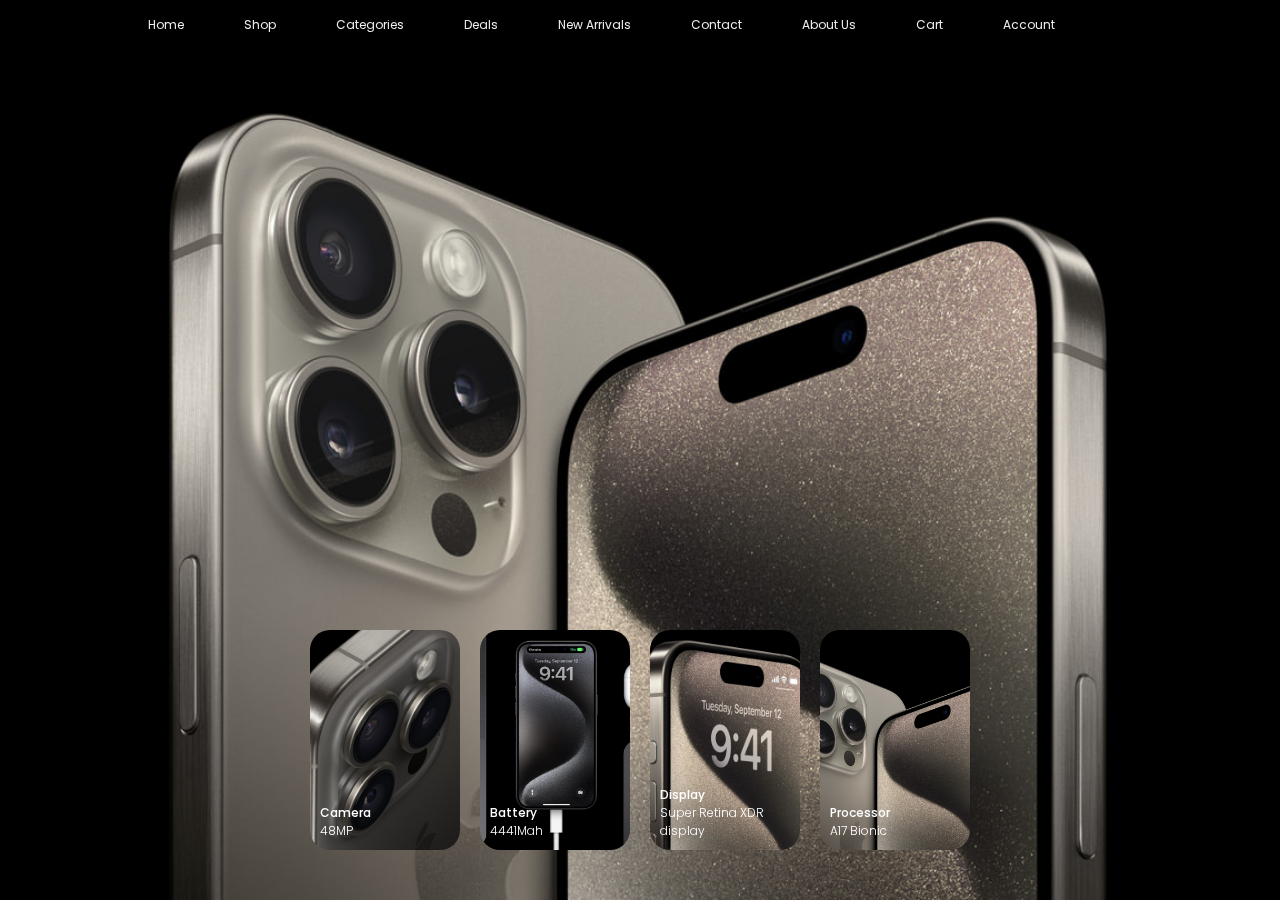
<file: index.html>
<!DOCTYPE html>
<html lang="en">
<head>
    <meta charset="UTF-8">
    <meta name="viewport" content="width=device-width, initial-scale=1.0">
    <title>Document</title>
    <link rel="stylesheet" href="style.css">
</head>
<body>
    <header>
        <nav>
            <a href="home.html">Home</a>
            <a href="">Shop</a>
            <a href="">Categories</a>
            <a href="">Deals</a>
            <a href="new_arrivals.html">New Arrivals</a>
            <a href="">Contact</a>
            <a href="">About Us</a>
            <a href="">Cart</a>
            <a href="">Account</a>
        </nav>
    </header>

    <!-- carousel -->
    <div class="carousel">
        <!-- list item -->
        <div class="list">
            <div class="item">
                <img src="image/img1.jpg">
                <div class="content">
                    <div class="author">Iphone 15 Pro Max</div>
                    <div class="title">Processor</div>
                    <div class="topic">A17 Bionic</div>
                    <div class="des">
                        A17 Pro is an entirely new class of iPhone chip that delivers our best graphics performance by far. Mobile games will look and feel so immersive, with incredibly detailed environments and more realistic characters. And with industry-leading speed and efficiency, A17 Pro takes fast and runs with it.
                    </div>

                    <div class="buttons">
                        <button  class="card" data-model="iPhone 14 Pro Max">TECH SPECS</button>
                        <button>BUY NOW</button>
                    </div>
                </div>
            </div>
            <div class="item">
                <img src="image/img2.jpg">
                <div class="content">
                    <div class="author">Iphone 15 Pro Max</div>
                    <div class="title">Camera</div>
                    <div class="topic">48 MP</div>
                    <div class="des">
                        The 48MP Main camera is more advanced than ever, capturing super‑high‑resolution photos with a new level of detail and colour. You’ll see the improvements in your portraits. And now you no longer have to switch to Portrait mode. If your subject is a person, dog or cat, iPhone automatically captures depth information. So you can choose to instantly see your photo as a portrait, with an artful blur effect. Or later in the Photos app.
                    </div>

                    <div class="buttons">
                        <button class="card" data-model="iPhone 14 Pro Max">TECH SPECS</button>
                        <button>BUY NOW</button>
                    </div>
                </div>
            </div>
            <div class="item">
                <img src="image/img3.jpg">
                <div class="content">
                    <div class="author">Iphone 15 Pro Max</div>
                    <div class="title">Battery</div>
                    <div class="topic">4441 Mah</div>
                    <div class="des">
                        iPhone 15 Pro Max has up to 9 more hours video playback than iPhone 12 Pro Max iPhone 15 Pro has up to 6 more hours video playback than iPhone 12 Pro
                    </div>
                    <div class="buttons">
                        <button class="card" data-model="iPhone 14 Pro Max" >TECH SPECS</button>
                        <button>BUY NOW</button>
                    </div>
                </div>
            </div>
            <div class="item">
                <img src="image/img4.jpg">
                <div class="content">
                    <div class="author">Iphone 15 pro Max</div>
                    <div class="title">Display</div>
                    <div class="topic">Super Retina XDR display</div>
                    <div class="des">
                        The iPhone 15 Pro display has rounded corners that follows a beautiful curved design, and these corners are within a standard rectangle. When measured as a standard rectangular shape, the screen is 15.54 cm (6.12″) diagonally (actual viewable area is less).
                    </div>
                    <div class="buttons">
                        <button class="card" data-model="iPhone 14 Pro Max" id="tech-specs-button">TECH SPECS</button>
                        <button>BUY NOW</button>
                    </div>
                </div>
            </div>
        </div>
        <body>
            ...
            <!-- New Arrivals Section -->
            <section id="new-arrivals" class="new-arrivals-section" style="display: none;">
                <div class="card">
                    <img src="image/img1.jpg" alt="iPhone 15 Pro Max">
                    <div class="card-content">
                        <h3>iPhone 15 Pro Max</h3>
                        <p>Processor: A17 Bionic</p>
                        <p>Camera: 48 MP</p>
                        <p>Battery: 4441 mAh</p>
                        <p>Display: Super Retina XDR</p>
                    </div>
                </div>
                <div class="card">
                    <img src="image/img2.jpg" alt="iPhone 15 Pro Max">
                    <div class="card-content">
                        <h3>iPhone 15 Pro Max</h3>
                        <p>Processor: A17 Bionic</p>
                        <p>Camera: 48 MP</p>
                        <p>Battery: 4441 mAh</p>
                        <p>Display: Super Retina XDR</p>
                    </div>
                </div>
                <div class="card">
                    <img src="image/img3.jpg" alt="iPhone 15 Pro Max">
                    <div class="card-content">
                        <h3>iPhone 15 Pro Max</h3>
                        <p>Processor: A17 Bionic</p>
                        <p>Camera: 48 MP</p>
                        <p>Battery: 4441 mAh</p>
                        <p>Display: Super Retina XDR</p>
                    </div>
                </div>
                <div class="card">
                    <img src="image/img4.jpg" alt="iPhone 15 Pro Max">
                    <div class="card-content">
                        <h3>iPhone 15 Pro Max</h3>
                        <p>Processor: A17 Bionic</p>
                        <p>Camera: 48 MP</p>
                        <p>Battery: 4441 mAh</p>
                        <p>Display: Super Retina XDR</p>
                    </div>
                </div>
            </section>
            ...
        </body>
        
        <!-- list thumbnail -->
        <div class="thumbnail">
            <div class="item">
                <img src="image/img1.jpg">
                <div class="content">
                    <div class="title">
                       Processor
                    </div>
                    <div class="description">
                        A17 Bionic
                    </div>
                </div>
            </div>
            <div class="item">
                <img src="image/img2.jpg">
                <div class="content">
                    <div class="title">
                        Camera
                    </div>
                    <div class="description">
                        48MP
                    </div>
                </div>
            </div>
            <div class="item">
                <img src="image/img3.jpg">
                <div class="content">
                    <div class="title">
                       Battery
                    </div>
                    <div class="description">
                        4441Mah
                    </div>
                </div>
            </div>
            <div class="item">
                <img src="image/img4.jpg">
                <div class="content">
                    <div class="title">
                       Display
                    </div>
                    <div class="description">
                        Super Retina XDR display
                    </div>
                </div>
            </div>
        </div>
      
  <!-- time running -->
        <div class="time"></div>
    </div>

    <script src="app.js"></script>

    <script>
        document.addEventListener('DOMContentLoaded', function () {
        const cards = document.querySelectorAll('.card');
        cards.forEach(card => {
            card.addEventListener('click', function () {
                const modelName = this.getAttribute('data-model');
                window.location.href = `fetch.html?model=${encodeURIComponent(modelName)}`;
            });
        });
    });
    </script>
   
</body>
</html>
</file>
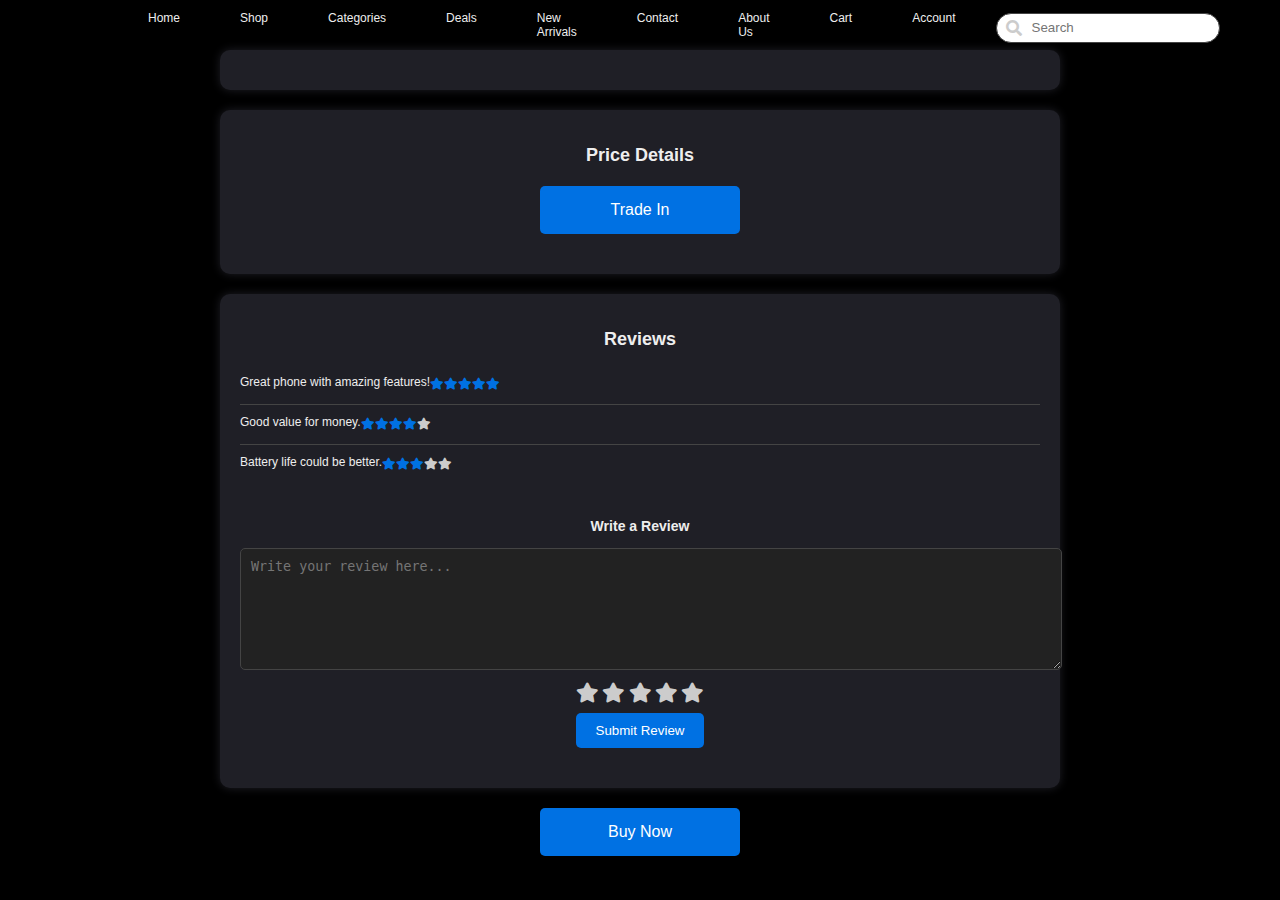
<file: fetch.html>
<!DOCTYPE html>
<html lang="en">
<head>
    <meta charset="UTF-8">
    <meta name="viewport" content="width=device-width, initial-scale=1.0">
    <title>Phone Details</title>
    <link rel="stylesheet" href="fetch.css">
    <link rel="stylesheet" href="https://cdnjs.cloudflare.com/ajax/libs/font-awesome/5.15.4/css/all.min.css">
</head>
<body>
 <header>
    <nav>
        <a href="home.html">Home</a>
        <a href="#">Shop</a>
        <a href="#">Categories</a>
        <a href="#">Deals</a>
        <a href="new_arrivals.html">New Arrivals</a>
        <a href="#">Contact</a>
        <a href="#">About Us</a>
        <a href="#">Cart</a>
        <a href="#">Account</a>
        <div class="search-container">
            <input type="search" class="search-bar" placeholder="Search" />
            <i class="fas fa-search search-icon"></i>
        </div>
    </nav>
</header>

    <section class="phone-details" id="phone-details">
        <!-- Phone details will be displayed here -->
    </section>
    <section class="price-section" id="price-section">
        <h2>Price Details</h2>
        <div class="price" id="price">
            <!-- Price details will be displayed here -->
        </div>
        <button id="trade-in" class="trade-in">Trade In</button>
    </section>
    <section class="reviews-section" id="reviews-section">
        <h2>Reviews</h2>
        <div class="reviews" id="reviews">
            <!-- Reviews will be displayed here -->
        </div>
        <div class="write-review">
            <h3>Write a Review</h3>
            <textarea id="review-text" placeholder="Write your review here..."></textarea>
            <div class="rating">
                <span class="fa fa-star" id="star1"></span>
                <span class="fa fa-star" id="star2"></span>
                <span class="fa fa-star" id="star3"></span>
                <span class="fa fa-star" id="star4"></span>
                <span class="fa fa-star" id="star5"></span>
            </div>
            <button id="submit-review">Submit Review</button>
        </div>
    </section>
    <button id="buy-now" class="buy-now">Buy Now</button>

    <!-- Trade-in Modal -->
    <div id="trade-in-modal" class="trade-in-modal">
        <div class="trade-in-modal-content">
            <span id="close-modal" class="close">&times;</span>
            <h2>Trade-In Your Phone</h2>
            <label for="brand">Brand:</label>
            <select id="brand">
                <option value="apple">Apple</option>
                <option value="samsung">Samsung</option>
                <option value="google">Google</option>
                <option value="oneplus">OnePlus</option>
                <!-- Add more brands as needed -->
            </select>
            <label for="condition">Condition:</label>
            <select id="condition">
                <option value="new">New</option>
                <option value="good">Good</option>
                <option value="fair">Fair</option>
                <option value="poor">Poor</option>
            </select>
            <button id="fetch-trade-in-value">Get Trade-In Value</button>
            <div id="trade-in-value"></div>
        </div>
    </div>

    <script src="fetch.js"></script>
</body>
</html>
</file>
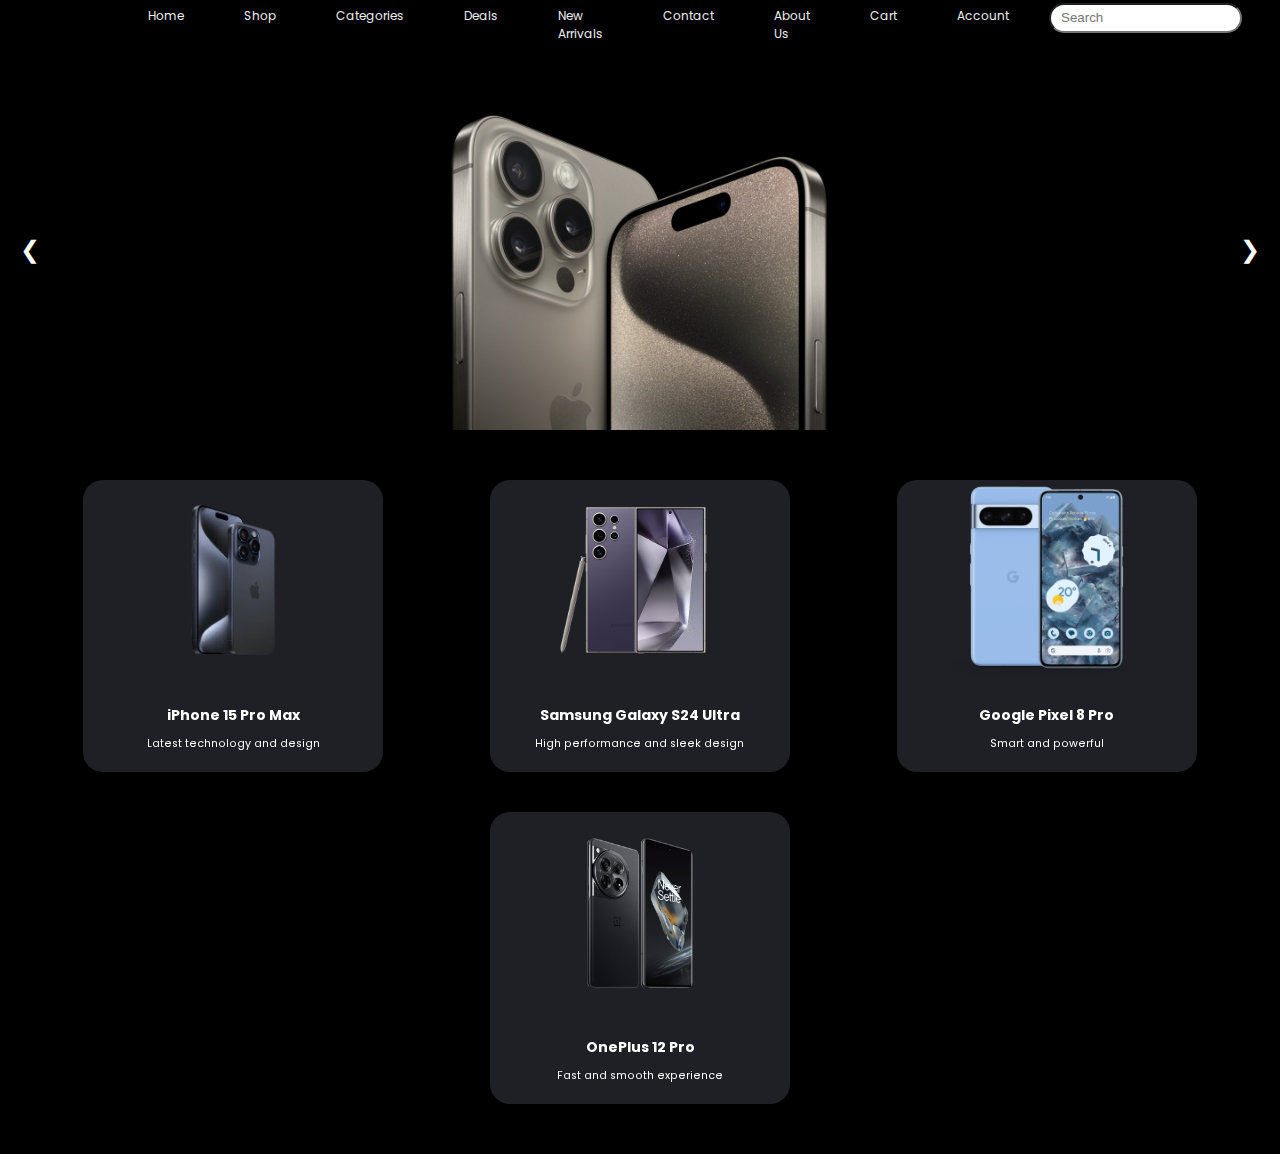
<file: home.html>
<!DOCTYPE html>
<html lang="en">
<head>
    <meta charset="UTF-8">
    <meta name="viewport" content="width=device-width, initial-scale=1.0">
    <title>Home Page</title>
    <link rel="stylesheet" href="home.css">
</head>
<body>
    <header>
        <nav>
            <a href="home.html">Home</a>
            <a href="#">Shop</a>
            <a href="#">Categories</a>
            <a href="#">Deals</a>
            <a href="new_arrivals.html">New Arrivals</a>
            <a href="#">Contact</a>
            <a href="#">About Us</a>
            <a href="#">Cart</a>
            <a href="#">Account</a>
            <input type="search" class="search-bar"  placeholder="Search" /> 
            
        </nav>
    </header>

    <!-- Carousel Section -->
    <section class="carousel">
        <div class="carousel-container">
            <div class="carousel-slide">
                <img src="image/img1.jpg" alt="Slide 1">
            </div>
            <div class="carousel-slide">
                <img src="image/img2.jpg" alt="Slide 2">
            </div>
            <div class="carousel-slide">
                <img src="image/img3.jpg" alt="Slide 3">
            </div>
            <div class="carousel-slide">
                <img src="image/img4.jpg" alt="Slide 4">
            </div>
        </div>
        <button class="carousel-btn prev" id="prevBtn">&#10094;</button>
        <button class="carousel-btn next" id="nextBtn">&#10095;</button>
    </section>

    <!-- Product Cards Section -->
    <section class="product-cards">
        <a href="index.html">
            <div class="card">
                <div class="card-image">
                    <img src="image/apple15promax.jpg" alt="iPhone 15 Pro Max">
                </div>
                <div class="card-content">
                    <h3>iPhone 15 Pro Max</h3>
                    <p>Latest technology and design</p>
                </div>
            </div>
        </a>
        
        <a href="S24U.html">
            <div class="card">
                <div class="card-image">
                    <img src="image/samsungs24.jpg" alt="Galaxy S24 Ultra">
                </div>
                <div class="card-content">
                    <h3>Samsung Galaxy S24 Ultra</h3>
                    <p>High performance and sleek design</p>
                </div>
            </div>
        </a>
       <a href="Gp8P.html">
        <div class="card">
            <div class="card-image">
                <img src="image/pixel8.jpg" alt="Google Pixel 8 Pro">
            </div>
            <div class="card-content">
                <h3>Google Pixel 8 Pro </h3>
                <p>Smart and powerful</p>
            </div>
        </div>
       </a>
        <a href="Op12P.html">
            <div class="card">
                <div class="card-image">
                    <img src="image/oneplus12.png" alt="OnePlus 12 Pro">
                </div>
                <div class="card-content">
                    <h3>OnePlus 12 Pro</h3>
                    <p>Fast and smooth experience</p>
                </div>
            </div>
        </a>
       
    </section>

    <script src="home.js"></script>
</body>
</html>
</file>
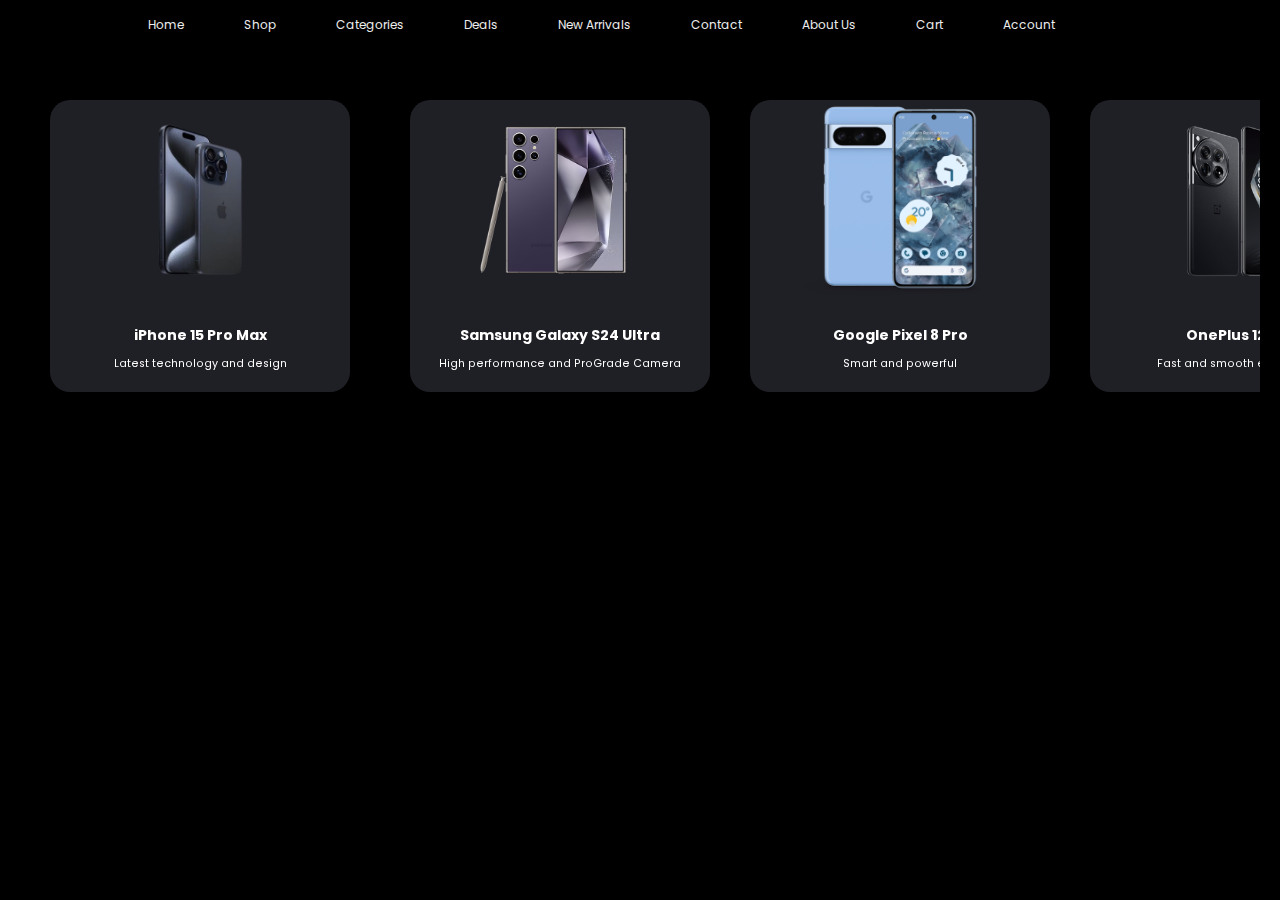
<file: new_arrivals.html>
<!DOCTYPE html>
<html lang="en">
<head>
    <meta charset="UTF-8">
    <meta name="viewport" content="width=device-width, initial-scale=1.0">
    <title>New Arrivals</title>
    <link rel="stylesheet" href="new_arrivals.css">
</head>
<body>
    <header>
        <nav>
            <a href="index.html">Home</a>
            <a href="#">Shop</a>
            <a href="#">Categories</a>
            <a href="#">Deals</a>
            <a href="new-arrivals.html">New Arrivals</a>
            <a href="#">Contact</a>
            <a href="#">About Us</a>
            <a href="#">Cart</a>
            <a href="#">Account</a>
        </nav>
    </header>

    <!-- New Arrivals Section -->
    <section class="new-arrivals-section">
        <div class="card">
            <div class="card-image">
                <img src="image/apple15promax.jpg" alt="iPhone 15 Pro Max">
            </div>
            <a href="index.html">
            <div class="card-content">
                <h3>iPhone 15 Pro Max</h3>
                <p>Latest technology and design</p>
            </div>
        </div>
    </a>
        <div class="card">
            <div class="card-image">
                <img src="image/samsungs24.jpg" alt="Samsung Galaxy S21">
            </div>
            <div class="card-content">
                <h3>Samsung Galaxy S24 Ultra</h3>
                <p>High performance and ProGrade Camera</p>
            </div>
        </div>
        <div class="card">
            <div class="card-image">
                <img src="image/pixel8.jpg" alt="Google Pixel 6">
            </div>
            <div class="card-content">
                <h3>Google Pixel 8 Pro</h3>
                <p>Smart and powerful</p>
            </div>
        </div>
        <div class="card">
            <div class="card-image">
                <img src="image/oneplus12.png" alt="OnePlus 9 Pro">
            </div>
            <div class="card-content">
                <h3>OnePlus 12 Pro</h3>
                <p>Fast and smooth experience</p>
            </div>
        </div>
    </section>

    <script src="new-arrivals.js"></script>
</body>
</html>
</file>
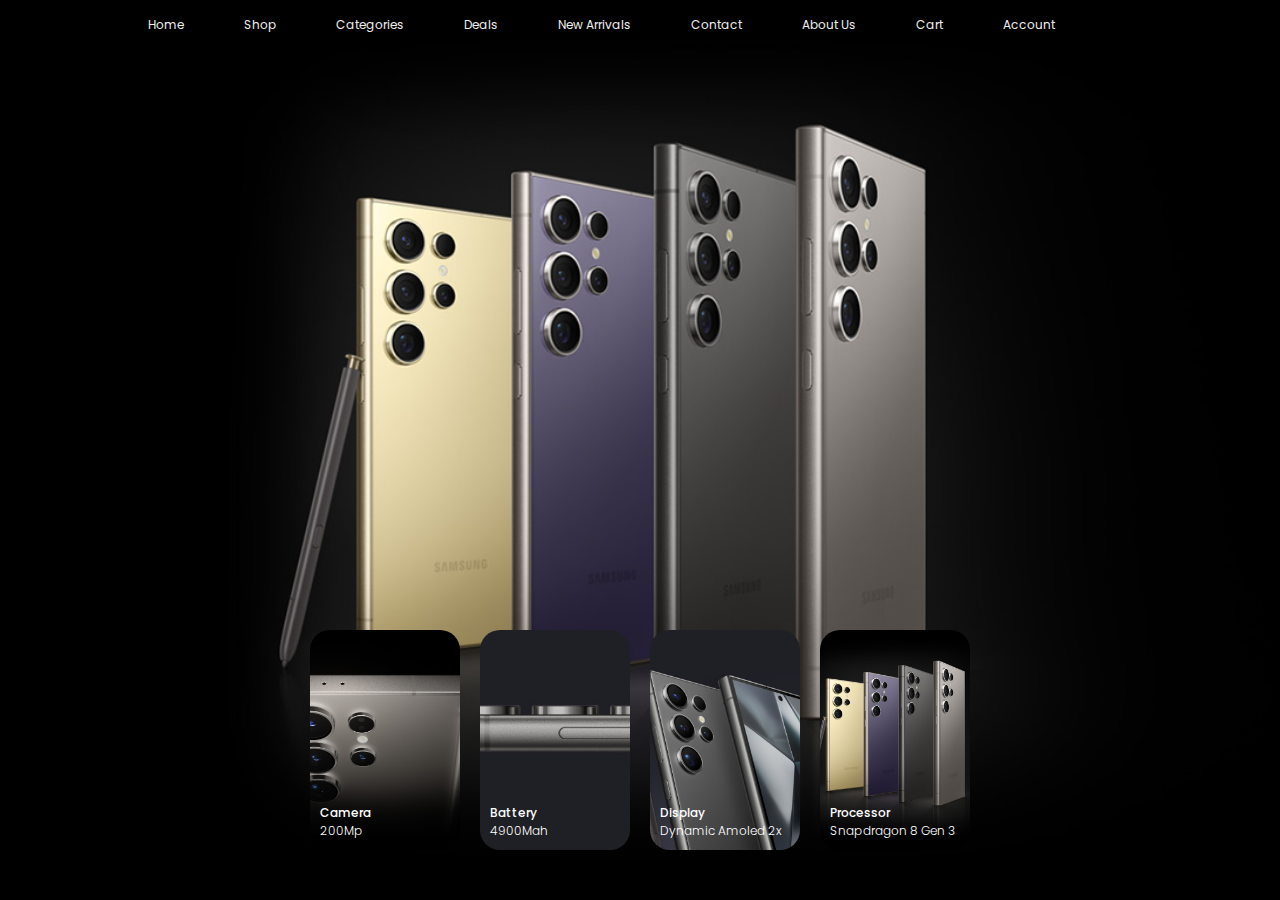
<file: S24U.html>
<!DOCTYPE html>
<html lang="en">
<head>
    <meta charset="UTF-8">
    <meta name="viewport" content="width=device-width, initial-scale=1.0">
    <title>Document</title>
    <link rel="stylesheet" href="style.css">
</head>
<body>
    <header>
        <nav>
            <a href="home.html">Home</a>
            <a href="">Shop</a>
            <a href="">Categories</a>
            <a href="">Deals</a>
            <a href="new_arrivals.html">New Arrivals</a>
            <a href="">Contact</a>
            <a href="">About Us</a>
            <a href="">Cart</a>
            <a href="">Account</a>
        </nav>
    </header>

    <!-- carousel -->
    <div class="carousel">
        <!-- list item -->
        <div class="list">
            <div class="item">
                <img src="image/s24ultraprocessor.jpg">
                <div class="content">
                    <div class="author">Samsung Galaxy S24 Ultra</div>
                    <div class="title">Processor</div>
                    <div class="topic">Snapdragon 8 Gen 3</div>
                    <div class="des">
                        Victory can be yours with the new Snapdragon® 8 Gen 3 for Galaxy. 20 Faster processing gives you the power you need for all the gameplay you want. 8 Then, manifest graphic effects in real time with ray tracing for hyper-realistic shadows and reflections.
                    </div>

                    <div class="buttons">
                        <button  class="card" data-model="Galaxy S24 Ultra">TECH SPECS</button>
                        <button>BUY NOW</button>
                    </div>
                </div>
            </div>
            <div class="item">
                <img src="image/s24ultracamera.jpg">
                <div class="content">
                    <div class="author">Samsung Galaxy S24 Ultra</div>
                    <div class="title">Camera</div>
                    <div class="topic">200MP</div>
                    <div class="des">
                        The 48MP Main camera is more advanced than ever, capturing super‑high‑resolution photos with a new level of detail and colour. You’ll see the improvements in your portraits. And now you no longer have to switch to Portrait mode. If your subject is a person, dog or cat, iPhone automatically captures depth information. So you can choose to instantly see your photo as a portrait, with an artful blur effect. Or later in the Photos app.
                    </div>

                    <div class="buttons">
                        <button class="card" data-model="Galaxy S24 Ultra">TECH SPECS</button>
                        <button>BUY NOW</button>
                    </div>
                </div>
            </div>
            <div class="item">
                <img src="image/s24ultrabattery.jpg">
                <div class="content">
                    <div class="author">Samsung Galaxy S24 Ultra</div>
                    <div class="title">Battery</div>
                    <div class="topic">Long-lasting battery to play on and on</div>
                    <div class="des">
                        With massive capacity and greater energy efficiency, Ultra's battery gives you extra life when it matters most — you know, like the epic boss battle you've been gearing up for.
                    </div>
                    <div class="buttons">
                        <button class="card" data-model="Galaxy S24 Ultra" >TECH SPECS</button>
                        <button>BUY NOW</button>
                    </div>
                </div>
            </div>
            <div class="item">
                <img src="image/s24ultradisplay.jpg">
                <div class="content">
                    <div class="author">Samsung Galaxy S24 Ultra</div>
                    <div class="title">Display</div>
                    <div class="topic">2600 nits display</div>
                    <div class="des">
                        Our most immersive display comes with some major visibility upgrades. Corning® Gorilla® Armor reduces reflections and improves visual clarity, even in direct sunlight. Then, an improved Vision Booster enhances contrast and colour for a clearly exceptional experience. 25
                    </div>
                    <div class="buttons">
                        <button class="card" data-model="Galaxy S24 Ultra" id="tech-specs-button">TECH SPECS</button>
                        <button>BUY NOW</button>
                    </div>
                </div>
            </div>
        </div>
        <body> 
        
        <!-- list thumbnail -->
        <div class="thumbnail">
            <div class="item">
                <img src="image/s24ultraprocessor.jpg">
                <div class="content">
                    <div class="title">
                       Processor
                    </div>
                    <div class="description">
                        Snapdragon 8 Gen 3
                    </div>
                </div>
            </div>
            <div class="item">
                <img src="image/s24ultracamera.jpg">
                <div class="content">
                    <div class="title">
                        Camera
                    </div>
                    <div class="description">
                        200Mp
                    </div>
                </div>
            </div>
            <div class="item">
                <img src="image/s24ultrabattery.jpg">
                <div class="content">
                    <div class="title">
                       Battery
                    </div>
                    <div class="description">
                        4900Mah
                    </div>
                </div>
            </div>
            <div class="item">
                <img src="image/s24ultradisplay.jpg">
                <div class="content">
                    <div class="title">
                       Display
                    </div>
                    <div class="description">
                        Dynamic Amoled 2x
                    </div>
                </div>
            </div>
        </div>
      
  <!-- time running -->
        <div class="time"></div>
    </div>

    <script src="app.js"></script>

    <script>
        document.addEventListener('DOMContentLoaded', function () {
        const cards = document.querySelectorAll('.card');
        cards.forEach(card => {
            card.addEventListener('click', function () {
                const modelName = this.getAttribute('data-model');
                window.location.href = `fetch.html?model=${encodeURIComponent(modelName)}`;
            });
        });
    });
    </script>
   
</body>
</html>
</file>
<file: style.css>
@import url('https://fonts.googleapis.com/css2?family=Poppins:ital,wght@0,100;0,200;0,300;0,400;0,500;0,600;0,700;0,800;0,900;1,100;1,200;1,300;1,400;1,500;1,600;1,700;1,800;1,900&display=swap');
body {
    margin: 0;
    background-color: #000;
    color: #eee;
    font-family: Poppins;
    font-size: 12px;
}
a {
    text-decoration: none;
}
@import url('https://fonts.googleapis.com/css2?family=Poppins:ital,wght@0,100;0,200;0,300;0,400;0,500;0,600;0,700;0,800;0,900;1,100;1,200;1,300;1,400;1,500;1,600;1,700;1,800;1,900&display=swap');

body {
margin: 0;
background-color: #000;
color: #eee;
font-family: Poppins;
font-size: 12px;
}

a {
text-decoration: none;
}

header {
width: 1140px;
max-width: 80%;
margin: auto;
height: 50px;
display: flex;
align-items: center;
position: relative;
z-index: 100;
}

header nav {
display: flex;
gap: 20px;
}

header a {
color: #eee;
padding: 10px 20px;
transition: background-color 0.3s, color 0.3s;
border-radius: 5px; /* Added for a rounded effect */
}

header a:hover {
background-color: #eee;
color: #000;
}

/* carousel */
.carousel {
    height: 100vh;
    margin-top: -50px;
    width: 100vw;
    overflow: hidden;
    position: relative;
}
.carousel .list .item {
    width: 100%;
    height: 100%;
    position: absolute;
    inset: 0 0 0 0;
}
.carousel .list .item img {
    width: 100%;
    height: 100%;
    object-fit: cover;
}
.carousel .list .item .content {
    position: absolute;
    top: 20%;
    width: 1140px;
    max-width: 80%;
    left: 50%;
    transform: translateX(-50%);
    padding-right: 30%;
    box-sizing: border-box;
    color: #fff;
    text-shadow: 0 5px 10px #0004;
}
.carousel .list .item .author {
    font-weight: bold;
    letter-spacing: 10px;
}
.carousel .list .item .title,
.carousel .list .item .topic {
    font-size: 5em;
    font-weight: bold;
    line-height: 1.3em;
}
.carousel .list .item .topic {
    color: #b9b7b7;
}
.carousel .list .item .buttons {
    display: grid;
    grid-template-columns: repeat(2, 130px);
    grid-template-rows: 40px;
    gap: 5px;
    margin-top: 20px;
}

.carousel .list .item .buttons button:nth-child(2) {
    background-color: transparent;
    border: 1px solid #fff;
    color: #eee;
}
/* thumbnail */
.thumbnail {
    position: absolute;
    bottom: 50px;
    left: 50%;
    transform: translateX(-50%);
    width: max-content;
    z-index: 100;
    display: flex;
    gap: 20px;
}
.thumbnail .item {
    width: 150px;
    height: 220px;
    flex-shrink: 0;
    position: relative;
}
/* Thumbnail image styling */
.thumbnail .item img {
    width: 100%;
    height: 100%;
    object-fit: cover;
    border-radius: 20px;
    transition: transform 0.3s ease; /* Smooth transition */
}

/* Thumbnail image hover effect */
.thumbnail .item img:hover {
    transform: scale(1.1); /* Zoom in slightly on hover */
}

.thumbnail .item .content {
    color: #fff;
    position: absolute;
    bottom: 10px;
    left: 10px;
    right: 10px;
}
.thumbnail .item .content .title {
    font-weight: 500;
}
.thumbnail .item .content .description {
    font-weight: 300;
}

.carousel .list .item:nth-child(1) {
    z-index: 1;
}
/* animation text in first item */
.carousel .list .item:nth-child(1) .content .author,
.carousel .list .item:nth-child(1) .content .title,
.carousel .list .item:nth-child(1) .content .topic,
.carousel .list .item:nth-child(1) .content .des,
.carousel .list .item:nth-child(1) .content .buttons {
    transform: translateY(50px);
    filter: blur(20px);
    opacity: 0;
    animation: showContent .5s 1s linear 1 forwards;
}
@keyframes showContent {
    to {
        transform: translateY(0px);
        filter: blur(0px);
        opacity: 1;
    }
}
.carousel .list .item:nth-child(1) .content .title {
    animation-delay: 1.2s!important;
}
.carousel .list .item:nth-child(1) .content .topic {
    animation-delay: 1.4s!important;
}
.carousel .list .item:nth-child(1) .content .des {
    animation-delay: 1.6s!important;
}
.carousel .list .item:nth-child(1) .content .buttons {
    animation-delay: 1.8s!important;
}
/* create animation when next click */
.carousel.next .list .item:nth-child(1) img {
    width: 150px;
    height: 220px;
    position: absolute;
    bottom: 50px;
    left: 50%;
    border-radius: 30px;
    animation: showImage .5s linear 1 forwards;
}
@keyframes showImage {
    to {
        bottom: 0;
        left: 0;
        width: 100%;
        height: 100%;
        border-radius: 0;
    }
}
.carousel.next .thumbnail .item:nth-last-child(1) {
    overflow: hidden;
    animation: showThumbnail .5s linear 1 forwards;
}
.carousel.prev .list .item img {
    z-index: 100;
}
@keyframes showThumbnail {
    from {
        width: 0;
        opacity: 0;
    }
}
.carousel.next .thumbnail {
    animation: effectNext .5s linear 1 forwards;
}
@keyframes effectNext {
    from {
        transform: translateX(150px);
    }
}
/* running time */

.carousel.next .time,
.carousel.prev .time {
    animation: runningTime 3s linear 1 forwards;
}
@keyframes runningTime {
    from { width: 100% }
    to { width: 0 }
}
/* prev click */
.carousel.prev .list .item:nth-child(2) {
    z-index: 2;
}
.carousel.prev .list .item:nth-child(2) img {
    animation: outFrame 0.5s linear 1 forwards;
    position: absolute;
    bottom: 0;
    left: 0;
}
@keyframes outFrame {
    to {
        width: 150px;
        height: 220px;
        bottom: 50px;
        left: 50%;
        border-radius: 20px;
    }
}
.carousel.prev .thumbnail .item:nth-child(1) {
    overflow: hidden;
    opacity: 0;
    animation: showThumbnail .5s linear 1 forwards;
}
.carousel.next .arrows button,
.carousel.prev .arrows button {
    opacity: 0;
}
.carousel .list .item:nth-child(2) .content .author,
.carousel.next .list .item:nth-child(2) .content .title,
.carousel.prev .list .item:nth-child(2) .content .topic,
.carousel.prev .list .item:nth-child(2) .content .des,
.carousel.prev .list .item:nth-child(2) .content .buttons {
    animation: contentOut 1.5s linear 1 forwards!important;
}
@keyframes contentOut {
    to {
        transform: translateY(-150px);
        filter: blur(20px);
        opacity: 0;
    }
}
@media screen and (max-width: 678px) {
    .carousel .list .item .content {
        padding-right: 0;
    }
    .carousel .list .item .content .title {
        font-size: 30px;
    }
}
</file>
<file: fetch.css>
body {
    margin: 0;
    background-color: #000;
    color: #eee;
    font-family: 'Poppins', sans-serif;
    font-size: 12px;
}

a {
    text-decoration: none;
}

header {
    width: 1140px;
    max-width: 80%;
    margin: auto;
    height: 50px;
    display: flex;
    align-items: center;
    position: relative;
    z-index: 100;
}

header nav {
    display: flex;
    gap: 20px;
}

header a {
    color: #eee;
    padding: 10px 20px;
    transition: background-color 0.3s, color 0.3s;
    border-radius: 5px; /* Added for a rounded effect */
}

header a:hover {
    background-color: #eee;
    color: #000;
}

.search-container {
    position: relative;
    display: flex;
    align-items: center;
    margin-top: 0.5%;
}

.search-bar {
    height: 30px;
    border-radius: 20px;
    padding: 0 10px 0 35px; /* Padding to leave space for the icon */
    border: 1px solid #444;
    background-color: #ffffff;
    color: #eee;
    transition: border-color 0.3s;
}

.search-bar:focus {
    outline: none;
    border-color: #0071E3;
}

.search-icon {
    position: absolute;
    left: 10px;
    font-size: 16px;
    color: #ccc;
    pointer-events: none; /* Prevents the icon from blocking the input */
}

.phone-details, .price-section, .reviews-section {
    padding: 20px;
    max-width: 800px;
    margin: auto;
    background-color:#1F1F26;
    border-radius: 10px;
    box-shadow: 0 0 10px #1F1F26;
    margin-bottom: 20px;
}

.phone-details .detail-item, .review-item, .price-section .price-item {
    display: flex;
    align-items: center;
    padding: 10px 0;
    border-bottom: 1px solid #444;
}

.phone-details .detail-item:last-child, .review-item:last-child, .price-section .price-item:last-child {
    border-bottom: none;
}

.phone-details .detail-item i, .price-section .price-item i {
    color: #0071E3;
    margin-right: 10px;
    font-size: 20px;
}

.phone-details .detail-item .title, .price-section .price-item .title {
    font-weight: bold;
    flex: 1;
}

phone-details .detail-item .value, .price-section .price-item .value {
    flex: 2;
}

.reviews-section h2, .write-review h3, .price-section h2 {
    text-align: center;
}

.review-item .review-text {
    margin-bottom: 5px;
}

.review-rating .fa-star {
    color: #ccc;
}

.review-rating .fa-star.checked {
    color: #0071E3;
}

.write-review {
    padding: 20px 0;
    text-align: center;
}

.write-review textarea {
    width: 100%;
    height: 100px;
    padding: 10px;
    margin-bottom: 10px;
    border-radius: 5px;
    border: 1px solid #444;
    background-color: #222;
    color: #eee;
}

.write-review .rating {
    margin-bottom: 10px;
}

.write-review .fa-star {
    color: #ccc;
    font-size: 20px;
    cursor: pointer;
}

.write-review .fa-star.checked {
    color: #0071E3;
}

#submit-review, #fetch-trade-in-value {
    padding: 10px 20px;
    border: none;
    border-radius: 5px;
    background-color: #0071E3;
    color: #fff;
    cursor: pointer;
    transition: background-color 0.3s;
}

#submit-review:hover, #fetch-trade-in-value:hover {
    background-color: #005bb5;
}

#buy-now, #trade-in {
    display: block;
    width: 200px;
    margin: 20px auto;
    padding: 15px 0;
    border: none;
    border-radius: 5px;
    background-color: #0071E3;
    color: #fff;
    text-align: center;
    cursor: pointer;
    font-size: 16px;
    transition: background-color 0.3s;
}

#buy-now:hover, #trade-in:hover {
    background-color: #005bb5;
}

/* Trade-In Modal */
.trade-in-modal {
    display: none;
    position: fixed;
    z-index: 1000;
    left: 0;
    top: 0;
    width: 100%;
    height: 100%;
    overflow: auto;
    background-color: #1F1F26;
    backdrop-filter: blur(5px);
}

.trade-in-modal-content {
    background-color: #111;
    margin: 15% auto;
    padding: 20px;
    border: 1px solid #444;
    border-radius: 10px;
    width: 80%;
    max-width: 500px;
    box-shadow: 0 0 10px #1F1F26;
    text-align: center;
}

#close-modal {
    color: #aaa;
    float: right;
    font-size: 28px;
    font-weight: bold;
}

#close-modal:hover, #close-modal:focus {
    color: #fff;
    text-decoration: none;
    cursor: pointer;
}
</file>
<file: home.css>
@import url('https://fonts.googleapis.com/css2?family=Poppins:ital,wght@0,100;0,200;0,300;0,400;0,500;0,600;0,700;0,800;0,900;1,100;1,200;1,300;1,400;1,500;1,600;1,700;1,800;1,900&display=swap');
body {
    margin: 0;
    background-color: #000;
    color: #eee;
    font-family: Poppins;
    font-size: 12px;
}
a {
    text-decoration: none;
}
@import url('https://fonts.googleapis.com/css2?family=Poppins:ital,wght@0,100;0,200;0,300;0,400;0,500;0,600;0,700;0,800;0,900;1,100;1,200;1,300;1,400;1,500;1,600;1,700;1,800;1,900&display=swap');

body {
margin: 0;
background-color: #000;
color: #eee;
font-family: Poppins;
font-size: 12px;
}

a {
text-decoration: none;
}

header {
width: 1140px;
max-width: 80%;
margin: auto;
height: 50px;
display: flex;
align-items: center;
position: relative;
z-index: 100;
}

header nav {
display: flex;
gap: 20px;
}

header a {
color: #eee;
padding: 10px 20px;
transition: background-color 0.3s, color 0.3s;
border-radius: 5px; /* Added for a rounded effect */
}

header a:hover {
background-color: #eee;
color: #000;
}

.carousel {
    position: relative;
    width: 100%;
    height: 40vh; /* Limit height to 25% of viewport height */
    margin: 20px auto;
    overflow: hidden;
}

.carousel-container {
    display: flex;
    transition: transform 0.5s ease-in-out;
    height: 100%;
}

.carousel-slide {
    min-width: 100%;
    box-sizing: border-box;
    height: 100%;
}

.carousel-slide img {
    width: 100%;
    height: 100%;
    object-fit: contain;
}

.carousel-btn {
    position: absolute;
    top: 50%;
    transform: translateY(-50%);
    background-color: rgba(0, 0, 0, 0.5);
    border: none;
    color: #fff;
    font-size: 24px;
    padding: 10px;
    cursor: pointer;
    z-index: 100;
}

.carousel-btn.prev {
    left: 10px;
}

.carousel-btn.next {
    right: 10px;
}

.carousel-btn:hover {
    background-color: rgba(0, 0, 0, 0.8);
}

.product-cards {
    display: flex;
    flex-wrap: wrap;
    justify-content: space-around;
    gap: 20px;
    padding: 20px;
    margin: 20px;
}

.card {
    background: #1F1F26;
    backdrop-filter: blur(10px);
    border-radius: 20px;
    overflow: hidden;
    width: 300px;
    flex: 0 0 auto;
    margin: 10px;
    box-shadow: 0 4px 8px rgba(0, 0, 0, 0.2);
    transition: transform 0.3s ease, box-shadow 0.3s ease;
    position: relative;
}

.card:hover {
    transform: scale(1.05);
    box-shadow: 0 8px 16px rgba(0, 0, 0, 0.3);
}

.card-image {
    position: relative;
    width: 100%;
    height: 200px;
    overflow: hidden;
}

.card-image img {
    width: 100%;
    height: 100%;
    object-fit: contain;
    transition: transform 0.3s ease;
}

.card:hover .card-image img {
    transform: scale(1.1);
}

.card-content {
    padding: 15px;
    color: #fff;
    text-align: center;
}

.card-content h3 {
    margin: 10px 0;
}

.card-content p {
    margin: 5px 0;
    font-size: 0.9em;
}


.search-bar
{
    
    margin-top: 0.5%;
    height: 30px;
    border-radius: 20px;
    padding-left: 10px;
}
</file>
<file: new_arrivals.css>
@import url('https://fonts.googleapis.com/css2?family=Poppins:wght@300;400;500;600;700&display=swap');

body {
    margin: 0;
    background-color: #000;
    color: #eee;
    font-family: 'Poppins', sans-serif;
    font-size: 12px;
}

a {
    text-decoration: none;
    color: inherit;
}

header {
    width: 1140px;
    max-width: 80%;
    margin: auto;
    height: 50px;
    display: flex;
    align-items: center;
    position: relative;
    z-index: 100;
}

header nav {
    display: flex;
    gap: 20px;
}

header a {
    color: #eee;
    padding: 10px 20px;
    transition: background-color 0.3s, color 0.3s;
}

header a:hover {
    background-color: #555;
    color: #fff;
}

.new-arrivals-section {
    display: flex;
    justify-content: space-around;
    align-items: center;
    flex-wrap: nowrap;
    overflow-x: auto;
    padding: 20px;
    gap: 20px;
    margin: 20px;
}

.card {
    background: #1F1F26;
    backdrop-filter: blur(10px);
    border-radius: 20px;
    overflow: hidden;
    width: 300px;
    flex: 0 0 auto;
    margin: 10px;
    box-shadow: 0 4px 8px rgba(0, 0, 0, 0.2);
    transition: transform 0.3s ease, box-shadow 0.3s ease;
    position: relative;
}

.card:hover {
    transform: scale(1.05);
    box-shadow: 0 8px 16px rgba(0, 0, 0, 0.3);
}

.card-image {
    position: relative;
    width: 100%;
    height: 200px;
    overflow: hidden;
}

.card-image img {
    width: 100%;
    height: 100%;
    object-fit: contain;
    transition: transform 0.3s ease;
}

.card:hover .card-image img {
    transform: scale(1.1);
}

.card-content {
    padding: 15px;
    color: #fff;
    text-align: center;
}

.card-content h3 {
    margin: 10px 0;
}

.card-content p {
    margin: 5px 0;
    font-size: 0.9em;
}
</file>
